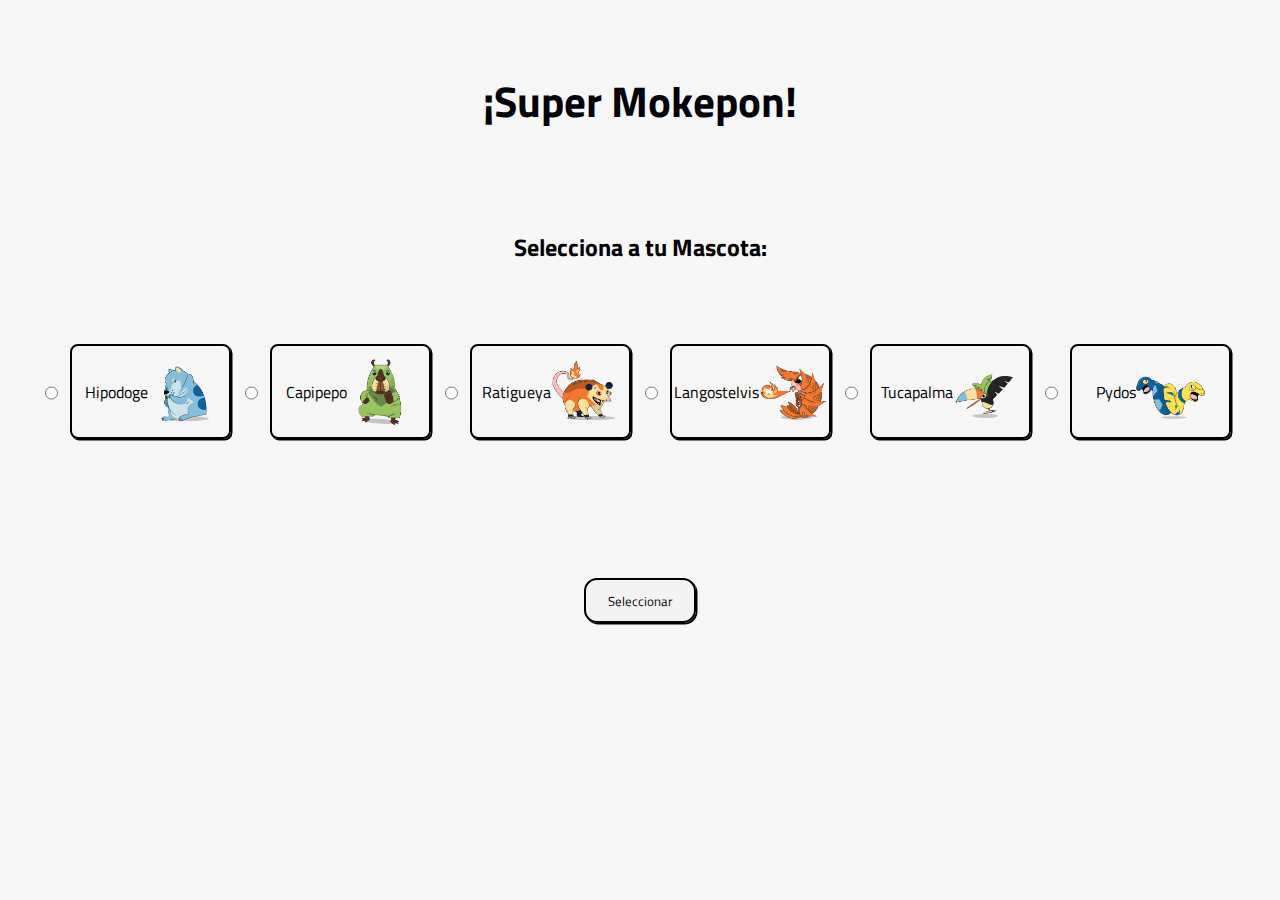
<file: Wireless/index.html>
<!DOCTYPE html>
<html>
    <head>
        <meta charset = "utf-8"/>
        <title>¡Super Mokepon Ultra-Tremendo!</title>
        <link rel = "stylesheet" href="stySuperm.css" >
        <meta name="viewport" content="width=device-width, initial-scale=1.0">
    </head>
    <body>

        <section id = "seleccionar-mascota">
            <h1 id = "tituloid" class ="titulo" >¡Super Mokepon!</h1>
            <h2 id = "selecciona-a-mascota" >Selecciona a tu Mascota: </h2>
            
            <div  id = "contenedor-tarjetas" class = "tarjetas-mokepon">
            </div>
            
            <button id = "boton-mascota" class = "boton-mascota">Seleccionar </button>
        </section>
        
       <section id = "sectionVerMapa" >
        <h2 id  = "Subtitulo" >Recorre el Mapa con tu Mokepon</h2>
        <canvas id = "mapa" ></canvas>
        <button id = "arriba" ontouchstart = "Arriba()" ontouchend = "detenermovimiento()" onmousedown = "Arriba()"  onmouseup = "detenermovimiento()">Arriba</button>
        <div>
          <button id = "izquierda" ontouchstart = "Izquierda()" onmousedown = "Izquierda()" ontouchend = "detenermovimiento()" onmouseup="detenermovimiento()">Izquierda</button>  
          <button id = "derecha" ontouchstart = "Derecha()"  onmousedown = "Derecha()"   ontouchend = "detenermovimiento()" onmouseup="detenermovimiento()">Derecha</button>
        </div>
        <button id = "abajo"   ontouchstart = "Abajo()"  onmousedown = "Abajo()"     ontouchend = "detenermovimiento()" onmouseup="detenermovimiento()">Abajo</button>
       </section>

        <section id = "seleccionar-ataque">
            <h1 id = "tituloid" class ="titulo" >¡Super Mokepon!</h1>

            <div class = "parrafos">
              <p id = "parrafo-jugador"><span  id = "mascota-jugador"></span> Victorias: <span id = "vidas-jugador">0</span> </p>
              <p id = "parrafo-enemigo"><span  id = "mascota-enemigo"></span> Victorias: <span id = "vidas-enemigo">0</span> </p>
           </div>

            <h2>Selecciona tu ataque: </h2>

            <div id = "contenedor-ataques">
            </div>
           
            <section id = "mensaje-reiniciar">
                <section id = "mensajefinal" >Buena Suerte!!!</section>          
                <button id = "Reiniciar" >Reiniciar</button> 
            </section>

            <div id = "mensajes">
              <section id = "mensajesJugador"></section>
              <section id = "mensajesEnemigo"></section>
            </div>
           
        </section>  
        <script src = "Super_Mokepon.js"></script>  
    </body>  
</html>
</file>
<file: Wireless/stySuperm.css>
/*Para manipular con la clase se pone un punto seguido de la clase
Para manipular con el id se pone un hashtag seguido de el id 
box-shadow: 0 0 10px;*/
@import url('https://fonts.googleapis.com/css2?family=Roboto:ital@1&display=swap');
@import url('https://fonts.googleapis.com/css2?family=Roboto:ital@1&family=Titillium+Web:wght@300;400&display=swap');

body{
    background-color:rgb(246, 246, 246);
}

#tituloid{
    color: #010309;
    font-family: 'Titillium Web', sans-serif;
    width: 365px;
    height: 70px;
    margin: 60px 60px 10px 60px;
    display: flex;
    justify-content: center;
    align-items: start;
    font-size: 270%;
   
}

#seleccionar-mascota{
    font-family: 'Titillium Web', sans-serif;
    display: flex;
    flex-direction: column;
    justify-content: center;
    align-items: center;
}

#selecciona-a-mascota{
  margin: 81px 0px 70px;
}

.tarjetas-mokepon{
    display:flex;
}

#mascota img{
    width: 69px;
    height: 68px;
   }

.Hipodoge, .Capipepo, .Ratigueya, .Langostelvis, .Tucapalma, .Pydos{
    font-family: 'Titillium Web', sans-serif;
    width: 161px;
    height: 95px;
    padding: 19px;
    box-sizing: border-box;
    border: 2px solid rgb(0, 0, 0);
    margin: 9px;
    border-radius: 8px;
    color: rgb(0, 0, 0);
    display: flex;
    justify-content: center;
    align-items: center;
    box-shadow: 1.5px 1.5px;
    transition: .3s;  
}  



.Hipodoge:hover{
    color: rgb(66, 162, 231);
    border: 3px solid rgb(66, 162, 231);
    box-shadow: 2.8px 2.8px;
}.Hipodoge:active{
    border: 2px solid rgb(66, 162, 231);
    background-color:rgba(66, 162, 231, 0.601);
    box-shadow: 1.5px 1.5px;
}

.Capipepo:hover{
    color: rgb(93, 190, 48);
    border: 3px solid rgb(93, 190, 48);
    box-shadow: 2.8px 2.8px;
}.Capipepo:active{
    border: 2px solid rgb(93, 190, 48);
    background-color:rgba(115, 226, 64, 0.569);
    box-shadow: 1.5px 1.5px;
}


.Ratigueya:hover{
    color: rgb(231, 85, 66);
    border: 2.5px solid  rgb(231, 85, 66);
    box-shadow: 2.8px 2.8px;  
}.Ratigueya:active{
    border: 2px solid  rgb(231, 85, 66);
    background-color: rgba(231, 85, 66, 0.611);
    box-shadow: 1.5px 1.5px;
}


.Langostelvis:hover{
    color: rgb(231, 149, 66);
    border: 2.5px solid  rgb(231, 165, 66);
    box-shadow: 2.8px 2.8px;  
}.Langostelvis:active{
    border: 2px solid  rgb(231, 165, 66);
    background-color: rgba(231, 168, 66, 0.611);
    box-shadow: 1.5px 1.5px;
}


.Tucapalma:hover{
    color: #FCAEAE;
    border: 2.5px solid  #FCAEAE;
    box-shadow: 2.8px 2.8px;  
}.Tucapalma:active{
    border: 2px solid  #FCAEAE;
    background-color: #fcaeae9e;
    box-shadow: 1.5px 1.5px;
}


.Pydos:hover{
    color: rgb(66, 105, 231);
    border: 2.5px solid  rgb(66, 105, 231);
    box-shadow: 2.8px 2.8px;  
}.Pydos:active{
    border: 2px solid  rgb(66, 105, 231);
    background-color: rgba(66, 113, 231, 0.611);
    box-shadow: 1.5px 1.5px;
}


#boton-mascota{
    font-family: 'Titillium Web', sans-serif;
    margin: 130px 60px 60px 60px;
    width: 112px;
    height: 45px;
    border-radius: 13px;
    background-color: rgba(0, 0, 0, 0.01);
    border: 2px solid;
    font-size: 80%;
    box-shadow: 1.5px 1.5px;
}
#boton-mascota:hover{
    color:rgb(0, 0, 255);
    box-shadow: 2.5px 2.5px;
}#boton-mascota:active{
    border: 2px solid rgb(0, 0, 255);
    box-shadow: 1.5px 1.5px;
}


/*input{
    display: none;
}*/

#seleccionar-ataque{
    font-family: 'Titillium Web', sans-serif;
    flex-direction: column;
    justify-content: center;
    align-items: center;
}

#boton-fuego, #boton-tierra, #boton-agua, #boton-magia, #boton-aire, #boton-rayo{
    font-family: 'Titillium Web', sans-serif;
    width: 138px;
    height: 64px;
    padding: 19px;
    box-sizing: border-box;
    border: 2px solid rgb(0, 0, 0);
    margin: 30px 7px 50px 7px;
    border-radius: 26px;
    color: rgb(0, 0, 0);
    box-shadow: 1.5px 1.5px;
    font-size: 100%;
    background-color:  rgb(255, 255, 255);
}
#boton-fuego:hover{
    color: rgb(255, 0, 0);
    border: 3px solid rgb(255, 0, 0);
    box-shadow: 2.5px 2.5px; 
}#boton-fuego:active{
    box-shadow: 1.5px 1.5px;
    background-color: rgba(255, 0, 0, 0.458);
}

#boton-tierra:hover{
    color: #1ad880;
    border: 3px solid #1ad880;
    box-shadow: 2.5px 2.5px;  
}#boton-tierra:active{
    box-shadow: 1.5px 1.5px;
    background-color: #00ff556f;
}

#boton-agua:hover{
    color: #00a6ff;
    border: 3px solid #00a6ff;
    box-shadow: 2.5px 2.5px;
}#boton-agua:active{
    box-shadow: 1.5px 1.5px;
    background-color:#00a6ff75;
}

#boton-magia:hover{
    color: #9376E0;
    border: 3px solid #9376E0;
    box-shadow: 2.5px 2.5px;
}#boton-magia:active{
    box-shadow: 1.5px 1.5px;
    background-color:#9276e05c;
}

#boton-aire:hover{
    color: #c6cddb;
    border: 3px solid #c6cddb;
    box-shadow: 2.5px 2.5px;
}#boton-aire:active{
    box-shadow: 1.5px 1.5px;
    background-color:#ECF2FF;
}

#boton-rayo:hover{
    color: #FFD95A;
    border: 3px solid #FFD95A;
    box-shadow: 2.5px 2.5px;
}#boton-rayo:active{
    box-shadow: 1.5px 1.5px;
    background-color:#ffd95a6e;
}






.parrafos{
    margin-left: -2px;
    display:flex 
}
#parrafo-jugador{
    border: 3px solid rgb(0, 0, 0);
    padding: 43px;
    box-sizing: border-box;
    margin-right: 27px;
    background-color:  rgb(255, 255, 255);
    border-radius: 7px 17px ;
    flex-direction: column;
    display: flex;
    align-items: center;
    width: 176px;
    height: 6px;
    justify-content: center;
    font-size: 121%;
    
}
#parrafo-enemigo{
    border: 3px solid rgb(0, 0, 0);
    padding: 43px;
    box-sizing: border-box;
    margin-right: 27px;
    background-color:  rgb(255, 255, 255);
    border-radius: 17px 7px;
    flex-direction: column;
    display: flex;
    align-items: center;
    width: 176px;
    height: 6px;
    justify-content: center;
    font-size: 121%;
  
}



#Reiniciar{
    font-family: 'Titillium Web', sans-serif;
    margin: 14px 59px 5px 60px;
    width: 112px;
    height: 45px;
    border-radius: 13px;
    padding: 9px;
    justify-content: center;
    background-color: rgba(0, 0, 0, 0.01);
    border: 2px solid;
    font-size: 89%;
    box-shadow: 1.5px 1.5px;
}
#Reiniciar:hover{
    color:rgb(0, 0, 255);
    box-shadow: 2.5px 2.5px;
}#Reiniciar:active{
    border: 2px solid rgb(0, 0, 255);
    box-shadow: 1.5px 1.5px;
}

#mensaje-reiniciar{
    font-size: 20px;
    border: 3px solid;
    border-radius: 17px;
    width: 266px;
    height: 126px;
    flex-direction: column;
    justify-content: center;
    align-items: center;
    margin: 10px; 
}

#mensajes{
    display: grid;
    grid-template-columns: 100px 100px;
    grid-column-gap: 25px;
}


#mensajesJugador{
    margin: 0px 0px 0px 0px;
    padding: 5px;
    box-sizing: border-box;
    border: 3px solid;
    border-radius: 21px;
    margin-top: 35px;

}
#mensajesEnemigo{
    margin: 0px 0px 0px 0px;
    padding: 5px;
    box-sizing: border-box;
    border: 3px solid;
    border-radius: 21px;
    margin-top: 35px;
}

#sectionVerMapa{
    flex-direction: column;
    align-items: center;
    justify-content: center; 

}

#mapa{
    border: 2.5px solid black;
    border-radius: 21px;
    box-shadow: 0 0 5px;
}

#sectionVerMapa button{
    font-family: 'Titillium Web', sans-serif;
    margin: 20px 6px -7px 1px;
    width: 80px;
    height: 45px;
    border-radius: 13px;
    background-color: rgba(0, 0, 0, 0.01);
    border: 2px solid;
    font-size: 80%;
    box-shadow: 1.5px 1.5px;
}
#sectionVerMapa button:hover{
    color:rgb(0, 0, 255);
    box-shadow: 2.5px 2.5px;
}#sectionVerMapa button:active{
    border: 2px solid rgb(0, 0, 255);
    box-shadow: 1.5px 1.5px;
}




  
  @media(max-width: 560px){
  
  #selecciona-a-mascota{
      margin: 71px 0px 157px;
  }   
  
  .tarjetas-mokepon{
      flex-direction: column;
      color: rgb(0, 0, 0);
    
  }
  
  #nombre-de-mascota{
    margin-top: 1px;
    margin-bottom: -9px;
  }
  
  .boton-mascota{
      margin-top: 30px;
      background-color: rgba(0, 0, 0, 0.01);
  }
  
  #boton-tierra, #boton-fuego, #boton-agua, #boton-magia, #boton-aire, #boton-rayo{
      display: flex;
      flex-direction: column;
      align-items: center;
      margin: 25px 0px 25px 0px;
  }   
  
  #parrafo-enemigo, #parrafo-jugador{
      border: 2.5px solid rgb(0, 0, 0);
      padding: 43px;
      box-sizing: border-box;
      margin-right: 15px;
      margin-left: 15px;
      background-color:  rgb(255, 255, 255);
      border-radius: 5px 5px;
      flex-direction: column;
      display: flex;
      align-items: center;
      width: 117px;
      height: 10px;
      justify-content: center;
      font-size: 121%;
  }
  
}
</file>
